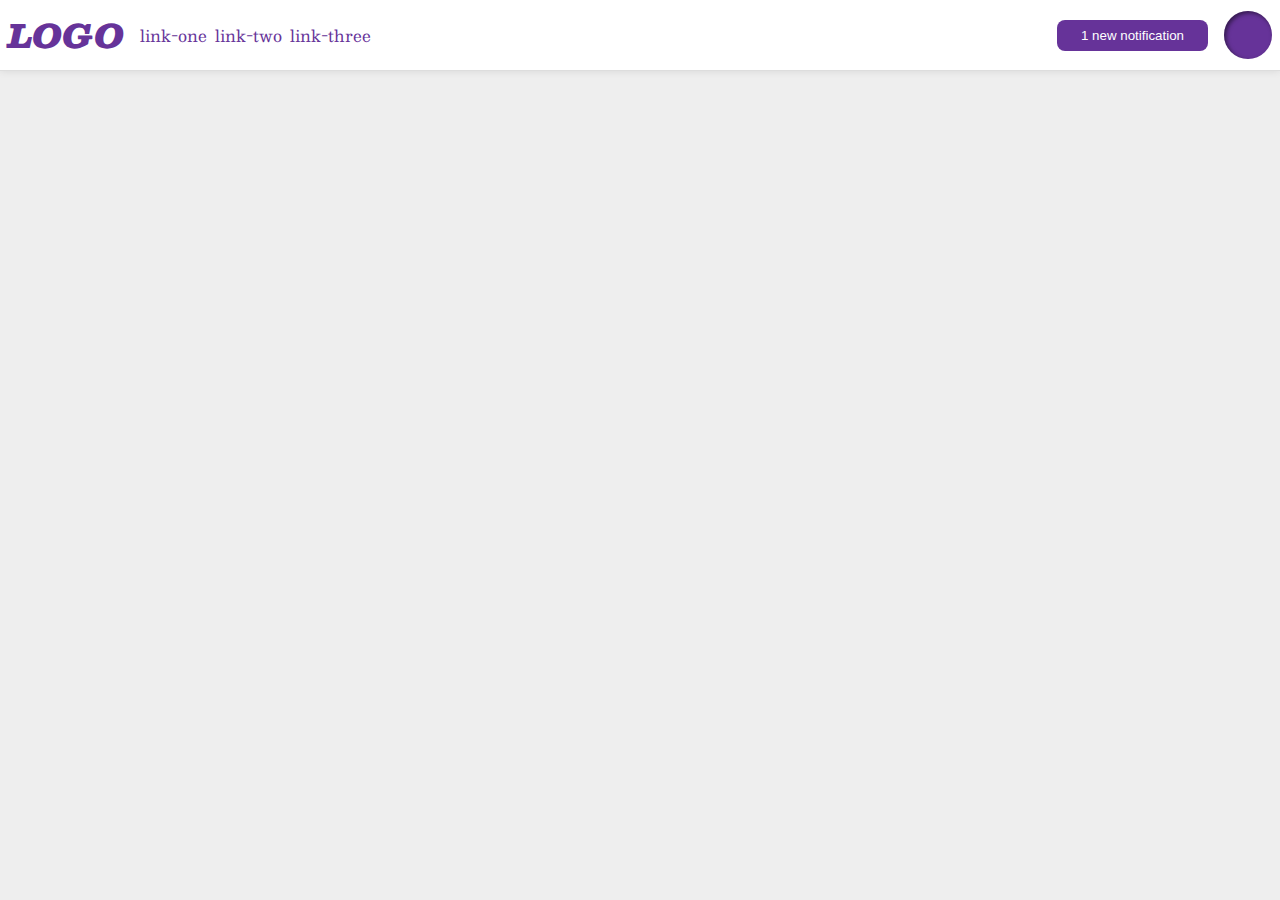
<file: flex/03-flex-header-2/index.html>
<!DOCTYPE html>
<html lang="en">
  <head>
    <meta charset="UTF-8" />
    <meta http-equiv="X-UA-Compatible" content="IE=edge" />
    <meta name="viewport" content="width=device-width, initial-scale=1.0" />
    <title>Flex Header 2</title>
    <link rel="stylesheet" href="style.css" />
  </head>
  <body>
    <div class="header">
      <div class="left">
        <div class="logo">LOGO</div>
        <ul class="links">
          <li><a href="google.com">link-one</a></li>
          <li><a href="google.com">link-two</a></li>
          <li><a href="google.com">link-three</a></li>
        </ul>
      </div>
      <div class="right">
        <button class="notifications">1 new notification</button>
        <div class="profile-image"></div>
      </div>
    </div>
  </body>
</html>
</file>
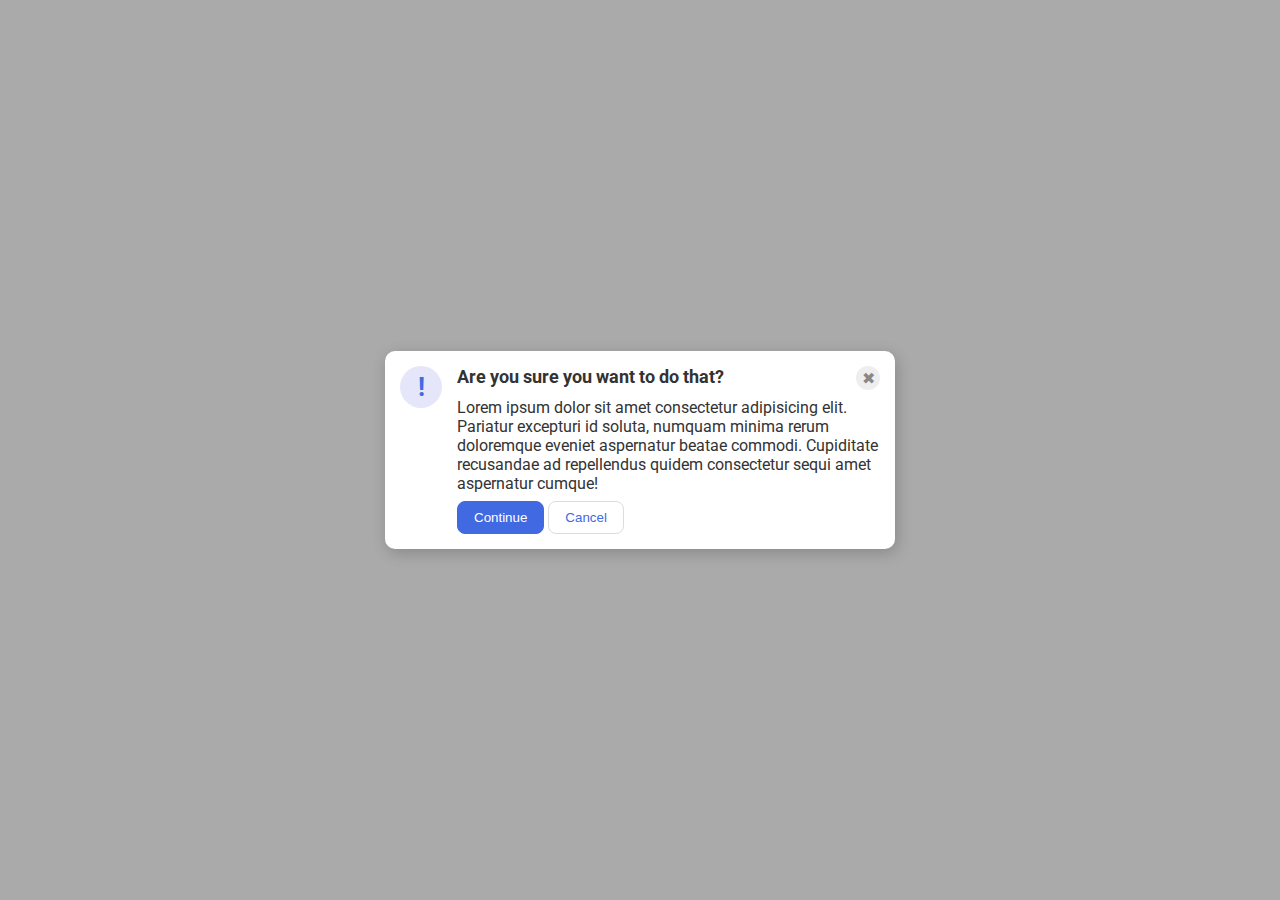
<file: flex/05-flex-modal/index.html>
<!DOCTYPE html>
<html lang="en">
  <head>
    <meta charset="UTF-8" />
    <meta http-equiv="X-UA-Compatible" content="IE=edge" />
    <meta name="viewport" content="width=device-width, initial-scale=1.0" />
    <link rel="stylesheet" href="style.css" />
    <title>Modal</title>
  </head>
  <body>
    <div class="modal">
      <div class="left">
        <div class="icon">!</div>
      </div>
      <div class="right">
        <div class="title">
          <div class="header">Are you sure you want to do that?</div>
          <div class="close-button">✖</div>
        </div>
        <div class="text">
          Lorem ipsum dolor sit amet consectetur adipisicing elit. Pariatur
          excepturi id soluta, numquam minima rerum doloremque eveniet
          aspernatur beatae commodi. Cupiditate recusandae ad repellendus quidem
          consectetur sequi amet aspernatur cumque!
        </div>
        <div class="buttons">
          <button class="continue">Continue</button>
          <button class="cancel">Cancel</button>
        </div>
      </div>
    </div>
  </body>
</html>
</file>
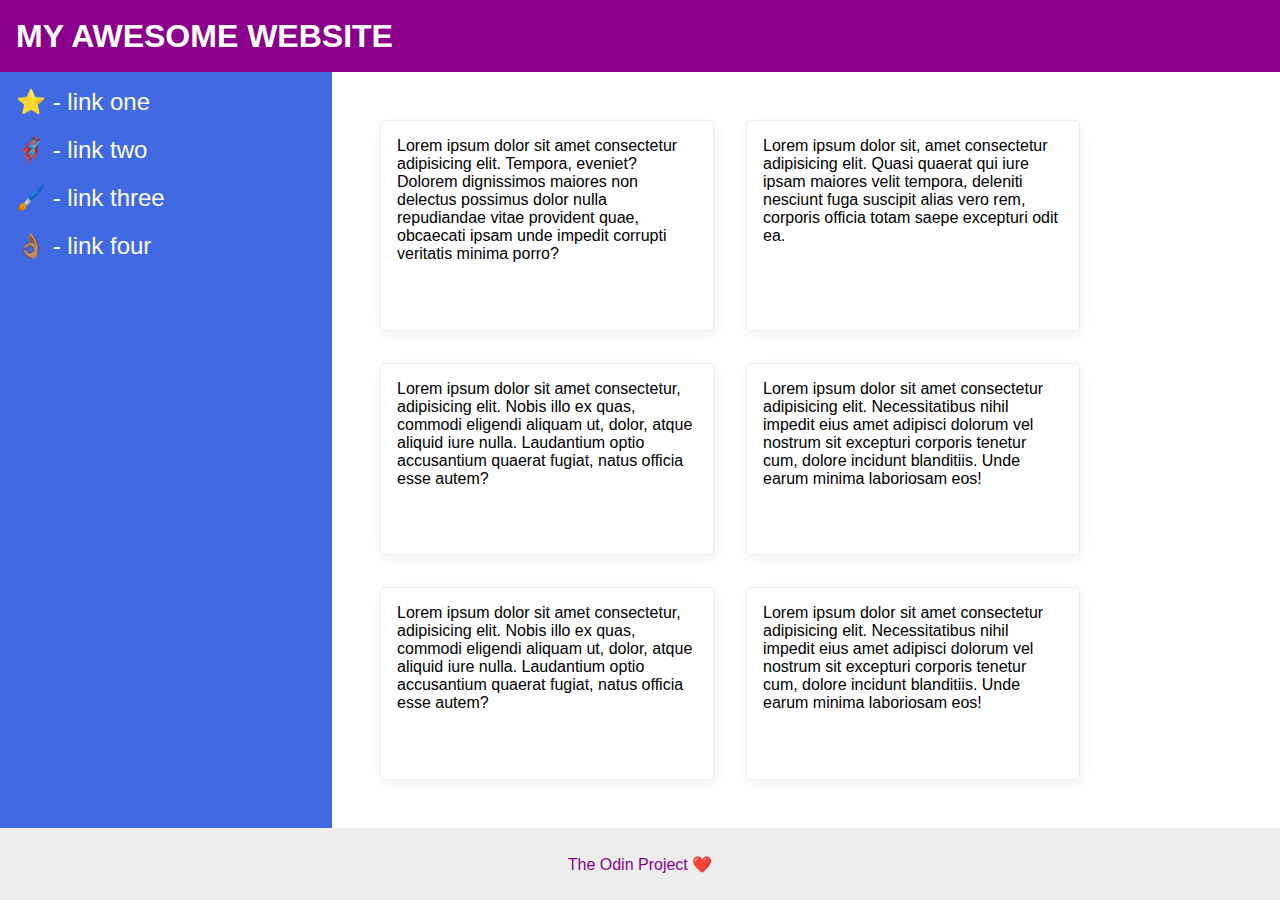
<file: flex/07-flex-layout-2/index.html>
<!DOCTYPE html>
<html lang="en">
  <head>
    <meta charset="UTF-8" />
    <meta http-equiv="X-UA-Compatible" content="IE=edge" />
    <meta name="viewport" content="width=device-width, initial-scale=1.0" />
    <title>The Holy Grail</title>
    <link rel="stylesheet" href="style.css" />
  </head>
  <body>
    <div class="header">MY AWESOME WEBSITE</div>

    <div class="content">
      <div class="sidebar">
        <ul>
          <li><a href="#">⭐ - link one</a></li>
          <li><a href="#">🦸🏽‍♂️ - link two</a></li>
          <li><a href="#">🖌️ - link three</a></li>
          <li><a href="#">👌🏽 - link four</a></li>
        </ul>
      </div>

      <div class="cards">
        <div class="card">
          Lorem ipsum dolor sit amet consectetur adipisicing elit. Tempora,
          eveniet? Dolorem dignissimos maiores non delectus possimus dolor nulla
          repudiandae vitae provident quae, obcaecati ipsam unde impedit
          corrupti veritatis minima porro?
        </div>
        <div class="card">
          Lorem ipsum dolor sit, amet consectetur adipisicing elit. Quasi
          quaerat qui iure ipsam maiores velit tempora, deleniti nesciunt fuga
          suscipit alias vero rem, corporis officia totam saepe excepturi odit
          ea.
        </div>
        <div class="card">
          Lorem ipsum dolor sit amet consectetur, adipisicing elit. Nobis illo
          ex quas, commodi eligendi aliquam ut, dolor, atque aliquid iure nulla.
          Laudantium optio accusantium quaerat fugiat, natus officia esse autem?
        </div>
        <div class="card">
          Lorem ipsum dolor sit amet consectetur adipisicing elit.
          Necessitatibus nihil impedit eius amet adipisci dolorum vel nostrum
          sit excepturi corporis tenetur cum, dolore incidunt blanditiis. Unde
          earum minima laboriosam eos!
        </div>
        <div class="card">
          Lorem ipsum dolor sit amet consectetur, adipisicing elit. Nobis illo
          ex quas, commodi eligendi aliquam ut, dolor, atque aliquid iure nulla.
          Laudantium optio accusantium quaerat fugiat, natus officia esse autem?
        </div>
        <div class="card">
          Lorem ipsum dolor sit amet consectetur adipisicing elit.
          Necessitatibus nihil impedit eius amet adipisci dolorum vel nostrum
          sit excepturi corporis tenetur cum, dolore incidunt blanditiis. Unde
          earum minima laboriosam eos!
        </div>
      </div>
    </div>
    <div class="footer">The Odin Project ❤️</div>
  </body>
</html>
</file>
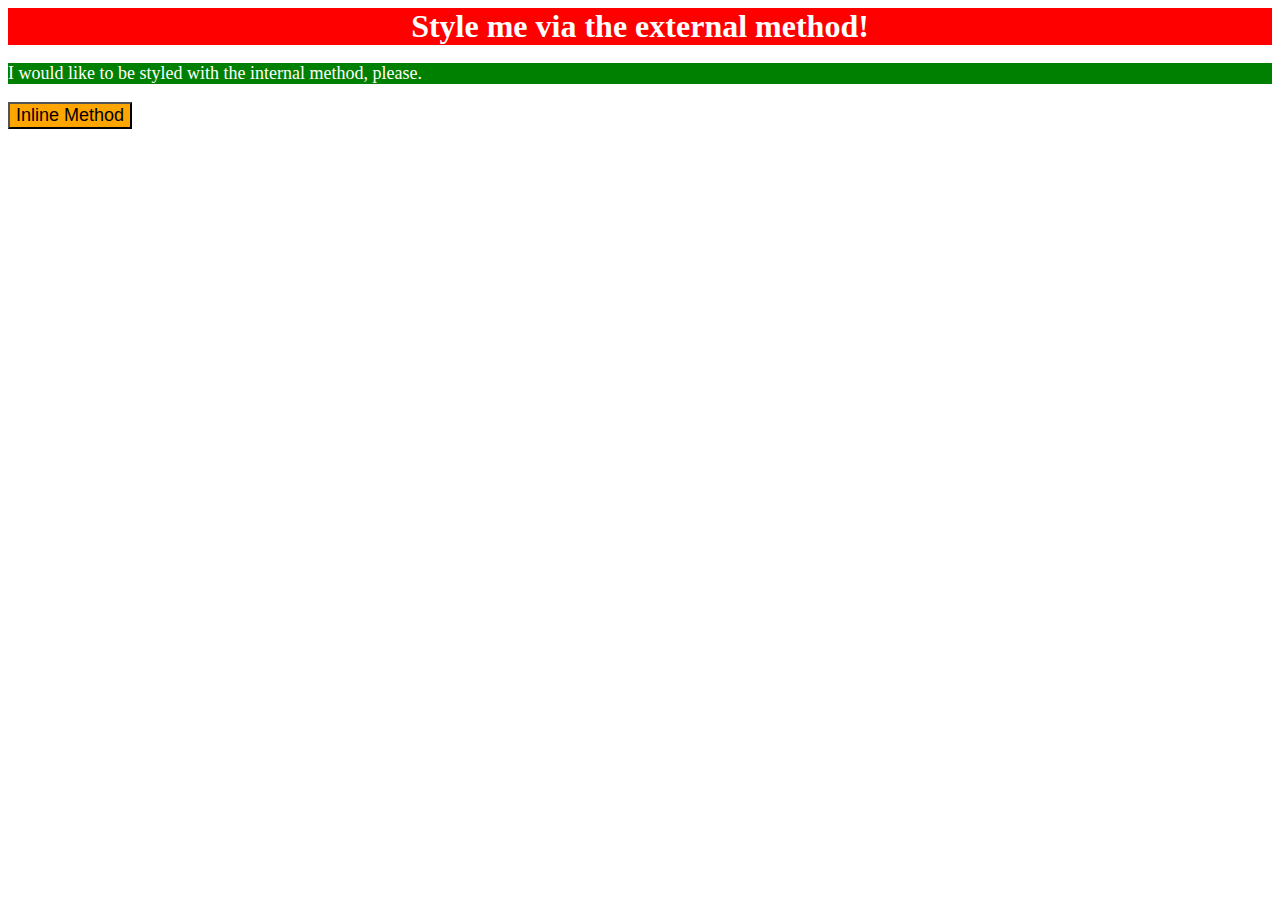
<file: foundations/01-css-methods/index.html>
<!DOCTYPE html>
<html lang="en">
  <head>
    <meta charset="UTF-8" />
    <meta http-equiv="X-UA-Compatible" content="IE=edge" />
    <meta name="viewport" content="width=device-width, initial-scale=1.0" />
    <stylesheets>
      <link rel="stylesheet" href="styles.css" />
    </stylesheets>
    <style>
      p {
        background-color: green;
        color: white;
        font-size: 18px;
      }
    </style>
    <title>Methods for Adding CSS</title>
  </head>
  <body>
    <div>Style me via the external method!</div>
    <p>I would like to be styled with the internal method, please.</p>
    <button style="background-color: orange; font-size: 18px">
      Inline Method
    </button>
  </body>
</html>
</file>
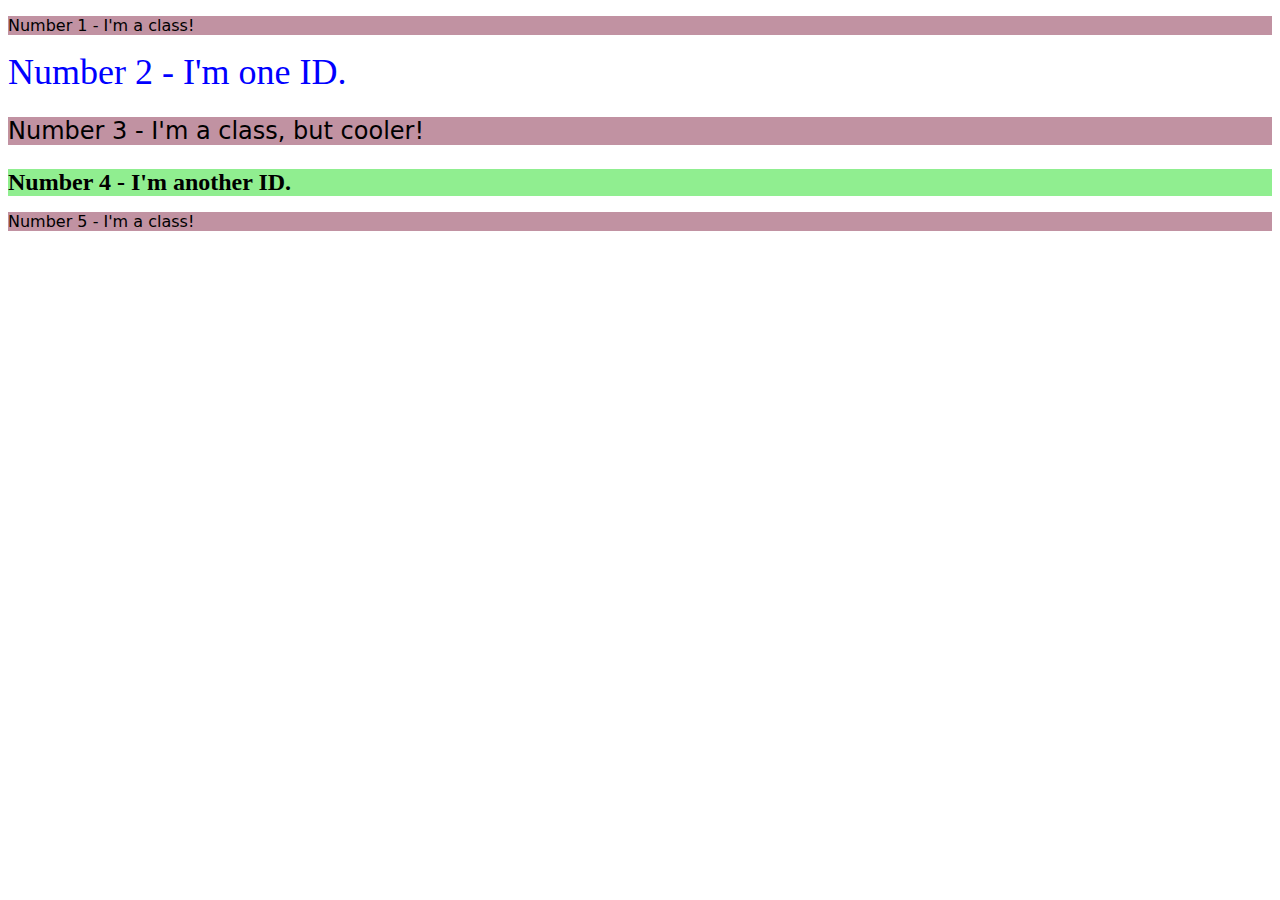
<file: foundations/02-class-id-selectors/index.html>
<!DOCTYPE html>
<html lang="en">
  <head>
    <meta charset="UTF-8" />
    <meta http-equiv="X-UA-Compatible" content="IE=edge" />
    <meta name="viewport" content="width=device-width, initial-scale=1.0" />
    <title>Class and ID Selectors</title>
    <link rel="stylesheet" href="style.css" />
  </head>
  <body>
    <p class="odd-numbers">Number 1 - I'm a class!</p>
    <div id="second-element">Number 2 - I'm one ID.</div>
    <p class="odd-numbers" id="third-element">
      Number 3 - I'm a class, but cooler!
    </p>
    <div id="fourth-element">Number 4 - I'm another ID.</div>
    <p class="odd-numbers">Number 5 - I'm a class!</p>
  </body>
</html>
</file>
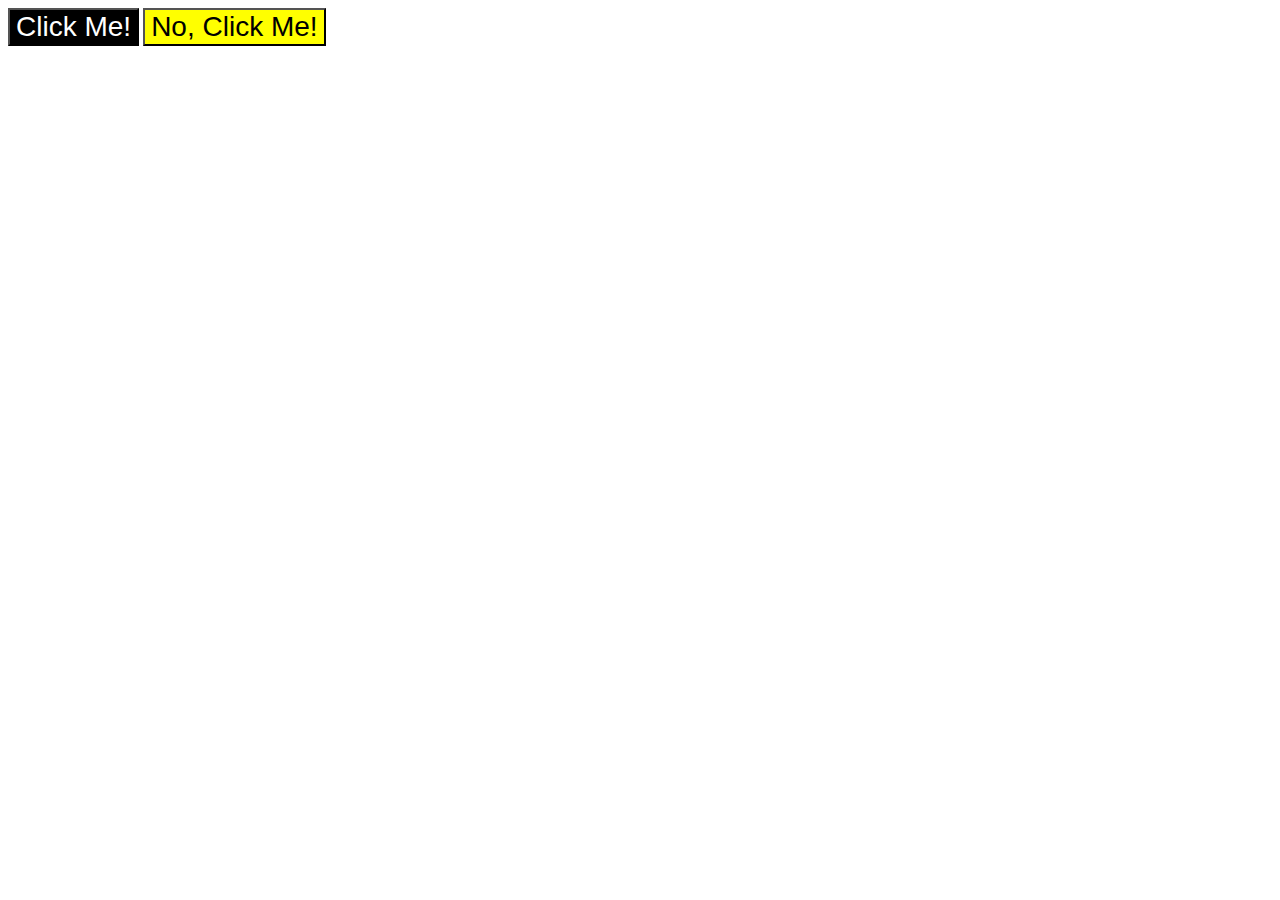
<file: foundations/03-grouping-selectors/index.html>
<!DOCTYPE html>
<html lang="en">
  <head>
    <meta charset="UTF-8" />
    <meta http-equiv="X-UA-Compatible" content="IE=edge" />
    <meta name="viewport" content="width=device-width, initial-scale=1.0" />
    <title>Grouping Selectors</title>
    <link rel="stylesheet" href="style.css" />
  </head>
  <body>
    <button class="button" id="first">Click Me!</button>
    <button class="button" id="second">No, Click Me!</button>
  </body>
</html>
</file>
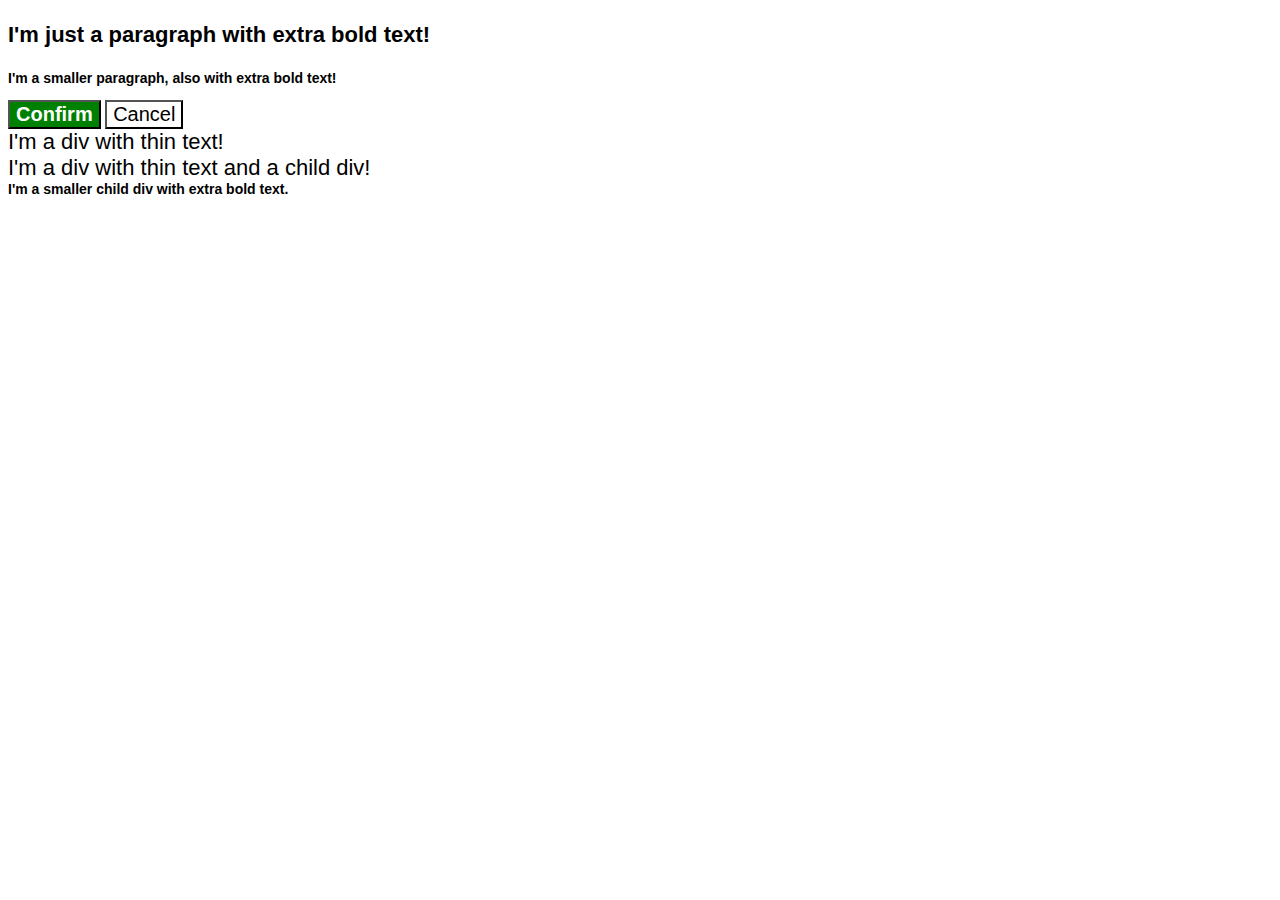
<file: foundations/06-cascade-fix/index.html>
<!DOCTYPE html>
<html lang="en">
  <head>
    <meta charset="UTF-8" />
    <meta http-equiv="X-UA-Compatible" content="IE=edge" />
    <meta name="viewport" content="width=device-width, initial-scale=1.0" />
    <title>Fix the Cascade</title>
    <link rel="stylesheet" href="style.css" />
  </head>
  <body>
    <p class="para">I'm just a paragraph with extra bold text!</p>
    <p class="para small-para">
      I'm a smaller paragraph, also with extra bold text!
    </p>

    <button id="confirm-button" class="button confirm">Confirm</button>
    <button id="cancel-button" class="button cancel">Cancel</button>

    <div class="text">I'm a div with thin text!</div>
    <div class="text">
      I'm a div with thin text and a child div!
      <div class="text child">
        I'm a smaller child div with extra bold text.
      </div>
    </div>
  </body>
</html>
</file>
<file: flex/03-flex-header-2/style.css>
/* this is some magical font-importing.  
you'll learn about it later. */
@import url("https://fonts.googleapis.com/css2?family=Besley:ital,wght@0,400;1,900&display=swap");

body {
  margin: 0;
  background: #eee;
  font-family: Besley, serif;
}

.header {
  background: white;
  border-bottom: 1px solid #ddd;
  box-shadow: 0 0 8px rgba(0, 0, 0, 0.1);
  display: flex;
  justify-content: space-between;
  padding: 8px;
}

.profile-image {
  background: rebeccapurple;
  box-shadow: inset 2px 2px 4px rgba(0, 0, 0, 0.5);
  border-radius: 50%;
  width: 48px;
  height: 48px;
  flex-shrink: 0;
  flex-grow: 0;
}

.logo {
  color: rebeccapurple;
  font-size: 32px;
  font-weight: 900;
  font-style: italic;
  flex-shrink: 0;
  flex-grow: 0;
}

button {
  border: none;
  border-radius: 8px;
  background: rebeccapurple;
  color: white;
  padding: 8px 24px;
}

a {
  /* this removes the line under our links */
  text-decoration: none;
  color: rebeccapurple;
}

ul {
  display: flex;
  list-style-type: none;
  margin: 0;
  padding: 0;
  gap: 8px;
}

.left,
.right {
  display: flex;
  align-items: center;
  gap: 16px;
}

.left {
  flex-wrap: wrap;
  row-gap: 0;
}
</file>
<file: flex/05-flex-modal/style.css>
@import url("https://fonts.googleapis.com/css2?family=Roboto:wght@400;700&display=swap");

html,
body {
  height: 100%;
}

body {
  font-family: Roboto, sans-serif;
  margin: 0;
  background: #aaa;
  color: #333;
  /* I'll give you this one for free lol */
  display: flex;
  align-items: center;
  justify-content: center;
}

.modal {
  background: white;
  width: 480px;
  border-radius: 10px;
  box-shadow: 2px 4px 16px rgba(0, 0, 0, 0.2);
  display: flex;
  gap: 15px;
  padding: 15px;
}

.icon {
  color: royalblue;
  font-size: 26px;
  font-weight: 700;
  background: lavender;
  width: 42px;
  height: 42px;
  border-radius: 50%;
  display: flex;
  align-items: center;
  justify-content: center;
}

.close-button {
  background: #eee;
  border-radius: 50%;
  color: #888;
  font-weight: 400;
  font-size: 16px;
  height: 24px;
  width: 24px;
  display: flex;
  align-items: center;
  justify-content: center;
}

button {
  padding: 8px 16px;
  border-radius: 8px;
}

button.continue {
  background: royalblue;
  border: 1px solid royalblue;
  color: white;
}

button.cancel {
  background: white;
  border: 1px solid #ddd;
  color: royalblue;
}

.title {
  display: flex;
}

.header {
  margin-right: auto;
  font-weight: bold;
  font-size: large;
}

.right {
  display: flex;
  flex-direction: column;
  gap: 8px;
}
</file>
<file: flex/07-flex-layout-2/style.css>
body {
  font-family: -apple-system, BlinkMacSystemFont, "Segoe UI", Roboto, Oxygen,
    Ubuntu, Cantarell, "Open Sans", "Helvetica Neue", sans-serif;
  margin: 0;
  min-height: 100vh;
}

.header {
  height: 72px;
  background: darkmagenta;
  color: white;
}

.footer {
  height: 72px;
  background: #eee;
  color: darkmagenta;
}

.sidebar {
  width: 300px;
  background: royalblue;
}

body {
  display: flex;
  flex-direction: column;
}

.card {
  border: 1px solid #eee;
  box-shadow: 2px 4px 16px rgba(0, 0, 0, 0.06);
  border-radius: 4px;
  padding: 16px;
  margin: 16px;
  width: 300px;
}

.content {
  display: flex;
  flex: 1;
}

.cards {
  display: flex;
  flex-wrap: wrap;
  padding: 32px;
}

.sidebar {
  padding: 16px;
  flex-shrink: 0;
}

.sidebar > ul {
  list-style: none;
  display: flex;
  margin: 0;
  padding: 0;
  flex-direction: column;
  gap: 20px;
}

.sidebar > ul > li > a {
  text-decoration: none;
  color: white;
  font-size: 24px;
}

.header {
  display: flex;
  align-items: center;
  padding: 0 16px;
  font-size: 32px;
  font-weight: 900;
}

.footer {
  display: flex;
  align-items: center;
  justify-content: center;
}
</file>
<file: foundations/01-css-methods/styles.css>
div {
  background-color: red;
  color: white;
  font-weight: bold;
  text-align: center;
  font-size: 32px;
}
</file>
<file: foundations/02-class-id-selectors/style.css>
.odd-numbers {
  background-color: rgb(193, 146, 162);
  font-family: Verdana, "DejaVu Sans", sans-serif;
}

#second-element {
  color: blue;
  font-size: 36px;
}

#third-element {
  font-size: 24px;
}

#fourth-element {
  background-color: lightgreen;
  font-size: 24px;
  font-weight: bold;
}
</file>
<file: foundations/03-grouping-selectors/style.css>
.button {
  font-family: Helvetica, "Times New Roman", sans-serif;
  font-size: 28px;
}

#first {
  background-color: black;
  color: white;
}

#second {
  background-color: yellow;
}
</file>
<file: foundations/06-cascade-fix/style.css>
body {
  font-family: Arial, Helvetica, sans-serif;
}

.para,
.small-para {
  color: hsl(0, 0%, 0%);
  font-weight: 800;
}

.para.small-para {
  font-size: 14px;
  font-weight: 800;
}

.para {
  font-size: 22px;
}

.button.confirm {
  background: green;
  color: white;
  font-weight: bold;
}

.button {
  background-color: rgb(255, 255, 255);
  color: rgb(0, 0, 0);
  font-size: 20px;
}

.text .child {
  color: rgb(0, 0, 0);
  font-weight: 800;
  font-size: 14px;
}

div.text {
  color: rgb(0, 0, 0);
  font-size: 22px;
  font-weight: 100;
}
</file>
